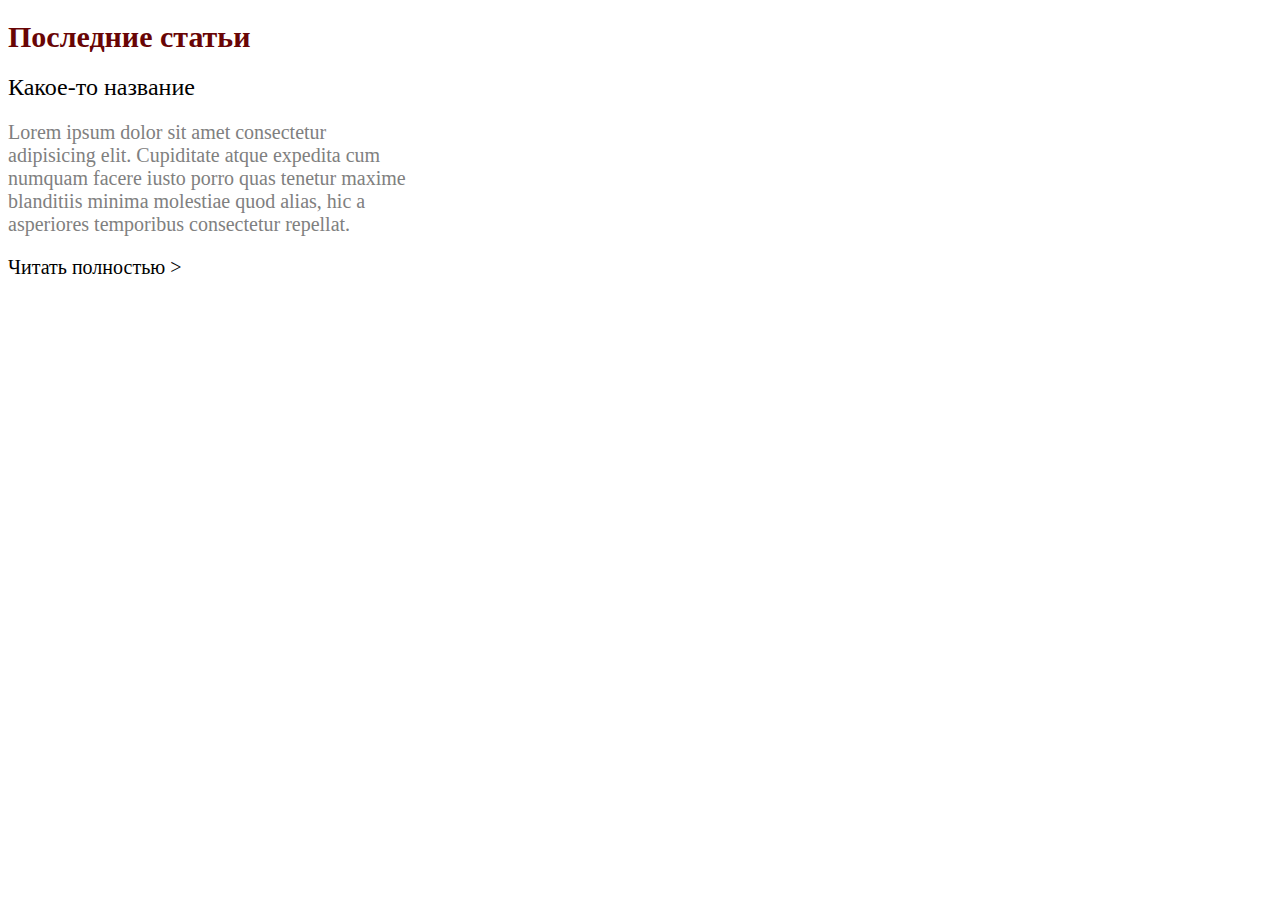
<file: Task2.homework1/index.html>
<!DOCTYPE html>
<html lang="en">

<head>
   <meta charset="UTF-8">
   <meta http-equiv="X-UA-Compatible" content="IE=edge">
   <meta name="viewport" content="width=device-width, initial-scale=1.0">
   <title>Homework1</title>
   <link rel="stylesheet" href="./style.css">
</head>

<body>
   <h1>Последние статьи</h1>
   <h2>Какое-то название</h2>
   <p>Lorem ipsum dolor sit amet consectetur adipisicing elit. Cupiditate atque expedita cum numquam facere iusto porro
      quas tenetur maxime blanditiis minima molestiae quod alias, hic a asperiores temporibus consectetur repellat.</p>
   <a href="#">Читать полностью ></a>
</body>

</html>
</file>
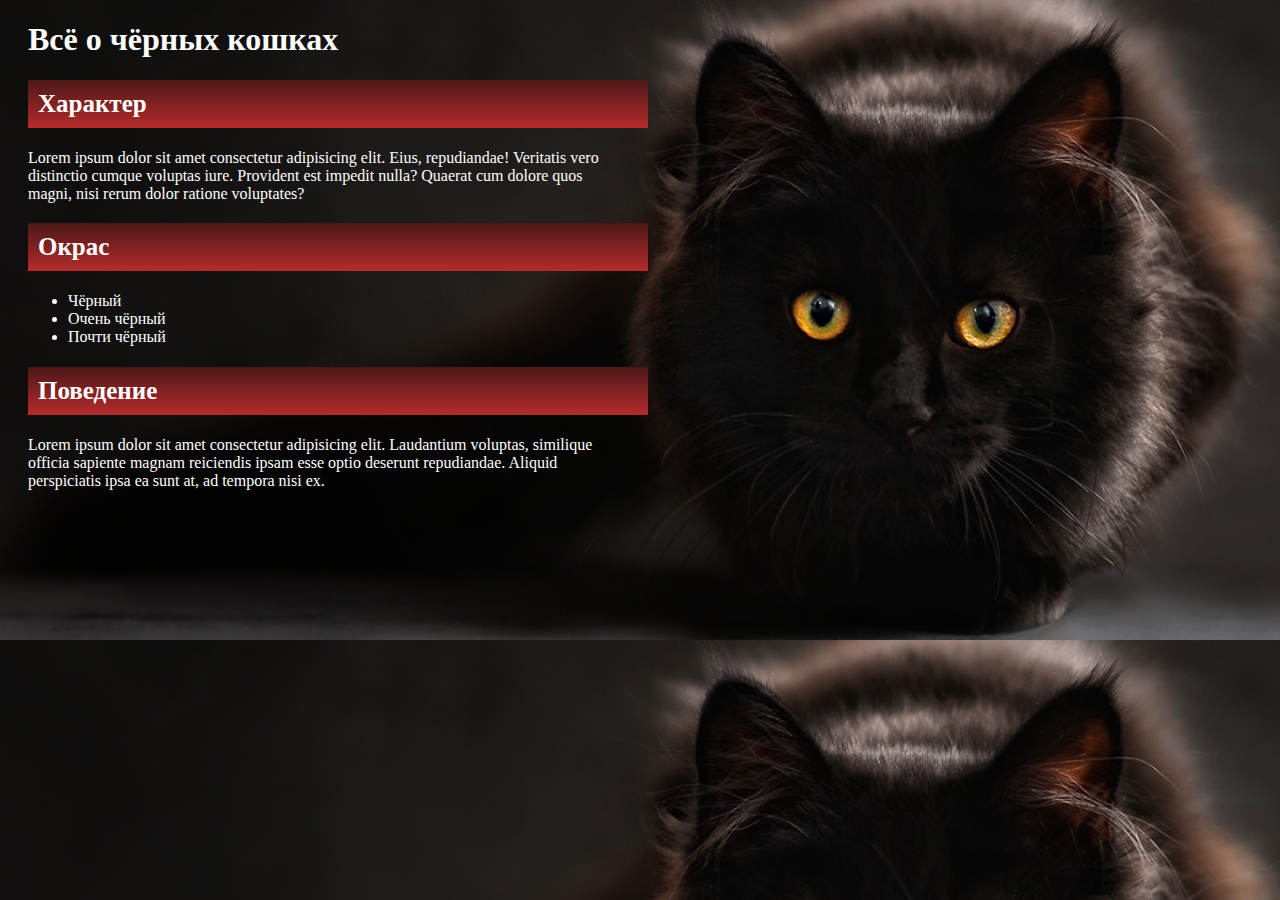
<file: Task2.homework2/index.html>
<!DOCTYPE html>
<html lang="en">

<head>
   <meta charset="UTF-8">
   <meta http-equiv="X-UA-Compatible" content="IE=edge">
   <meta name="viewport" content="width=device-width, initial-scale=1.0">
   <title>homework2</title>
   <link rel="stylesheet" href="./style.css">
</head>

<body>
   <h1>Всё о чёрных кошках</h1>
   <h2>Характер</h2>
   <p>Lorem ipsum dolor sit amet consectetur adipisicing elit. Eius, repudiandae! Veritatis vero distinctio cumque
      voluptas iure. Provident est impedit nulla? Quaerat cum dolore quos magni, nisi rerum dolor ratione voluptates?
   </p>
   <h2>Окрас</h2>
   <ul>
      <li>Чёрный</li>
      <li>Очень чёрный</li>
      <li>Почти чёрный</li>
   </ul>
   <h2>Поведение</h2>
   <p>Lorem ipsum dolor sit amet consectetur adipisicing elit. Laudantium voluptas, similique officia sapiente magnam
      reiciendis ipsam esse optio deserunt repudiandae. Aliquid perspiciatis ipsa ea sunt at, ad tempora nisi ex.</p>
</body>

</html>
</file>
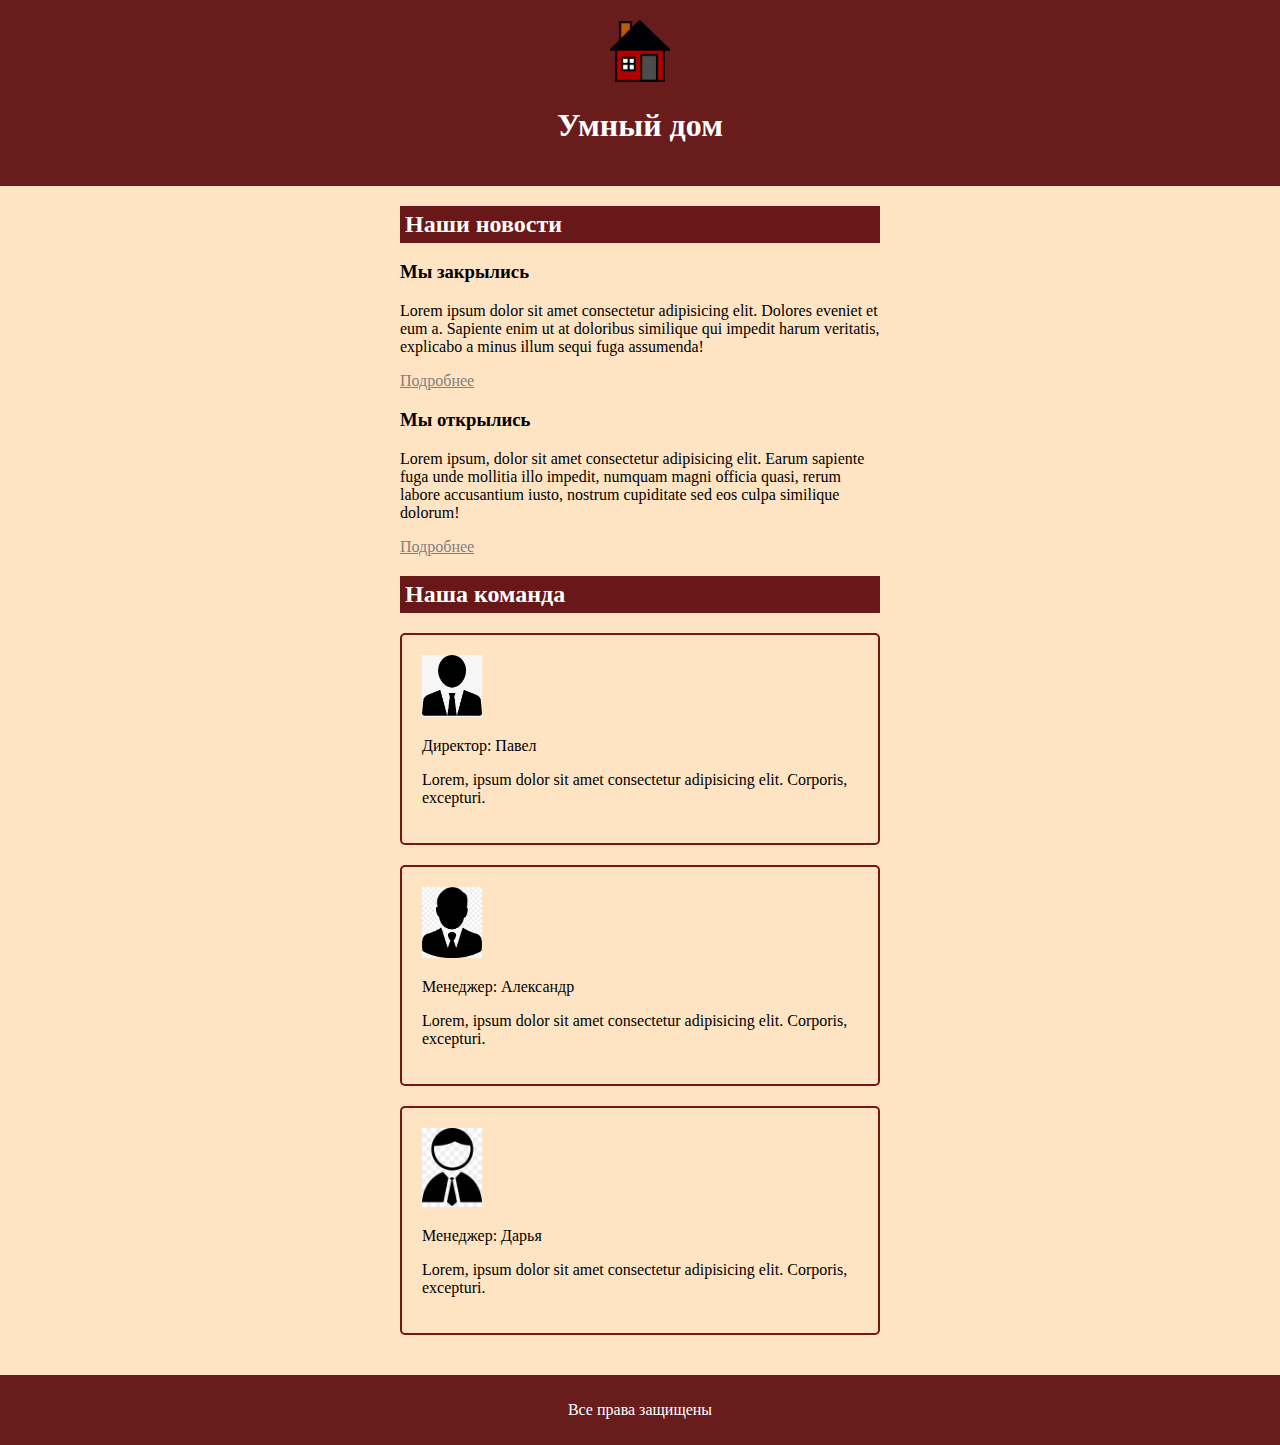
<file: Task2.homework3/index.html>
<!DOCTYPE html>
<html lang="en">

<head>
   <meta charset="UTF-8">
   <meta http-equiv="X-UA-Compatible" content="IE=edge">
   <meta name="viewport" content="width=device-width, initial-scale=1.0">
   <title>Homework3</title>
   <link rel="stylesheet" href="./style.css">
</head>

<body>
   <header>
      <img src="images/logo.png" alt="logo" width="60">
      <h1>Умный дом</h1>
   </header>
   <main>
      <h2>Наши новости</h2>
      <h3>Мы закрылись</h3>
      <p>Lorem ipsum dolor sit amet consectetur adipisicing elit. Dolores eveniet et eum a. Sapiente enim ut at
         doloribus similique qui impedit harum veritatis, explicabo a minus illum sequi fuga assumenda!</p>
      <a href="#">Подробнее</a>
      <h3>Мы открылись</h3>
      <p>Lorem ipsum, dolor sit amet consectetur adipisicing elit. Earum sapiente fuga unde mollitia illo impedit,
         numquam magni officia quasi, rerum labore accusantium iusto, nostrum cupiditate sed eos culpa similique
         dolorum!</p>
      <a href="#">Подробнее</a>
      <h2 class="title">Наша команда</h2>
      <div>
         <img src="images/profil1.jpg" alt="profil1" width="60">
         <p>Директор: Павел</p>
         <p>Lorem, ipsum dolor sit amet consectetur adipisicing elit. Corporis, excepturi.</p>
      </div>
      <div>
         <img src="images/profil2.png" alt="profil2" width="60">
         <p>Менеджер: Александр</p>
         <p>Lorem, ipsum dolor sit amet consectetur adipisicing elit. Corporis, excepturi.</p>
      </div>
      <div>
         <img src="images/profil3.jpg" alt="profil3" width="60">
         <p>Менеджер: Дарья</p>
         <p>Lorem, ipsum dolor sit amet consectetur adipisicing elit. Corporis, excepturi.</p>
      </div>
   </main>
   <footer>
      <p>Все права защищены</p>
   </footer>
</body>

</html>
</file>
<file: Task2.homework1/style.css>
body {
   font-family: Verdana;
}

h1 {
   color: rgb(105, 5, 5);
   font-size: 30px;
}

h2 {
   font-weight: normal;
}

p {
   font-size: 20px;
   color: gray;
   max-width: 400px;
}

a {
   text-decoration: none;
   font-size: 20px;
   color: black;
}
</file>
<file: Task2.homework2/style.css>
body {
   font-family: Verdana;
   background-image: url(images/back.png);
   background-size: cover;
   color: white;
   padding-left: 20px;
}

p {
   max-width: 600px;
}

h2 {
   background-image: linear-gradient(to top, rgb(180, 43, 43), rgb(77, 24, 24));
   max-width: 600px;
   font-size: 25px;
   padding: 10px;
}
</file>
<file: Task2.homework3/style.css>
body {
   margin: 0px;
}

header {
   background-color: rgb(104, 28, 28);
   text-align: center;
   padding: 20px 0px;
   color: white;
}

main {
   padding: 20px 400px 40px 400px;
   background-color: bisque;

}

h2 {
   padding: 5px;
   margin: 0px;
   color: white;
   background-color: rgb(104, 24, 24);
}

a {
   color: gray;
}

.title {
   margin-top: 20px;
}

div {
   border: 2px rgb(122, 21, 21) solid;
   border-radius: 5px;
   margin: 20px 0px 0px 0px;
   padding: 20px 20px;
}

footer {
   background-color: rgb(104, 28, 28);
   padding: 10px;
   text-align: center;
   color: white;
}
</file>
